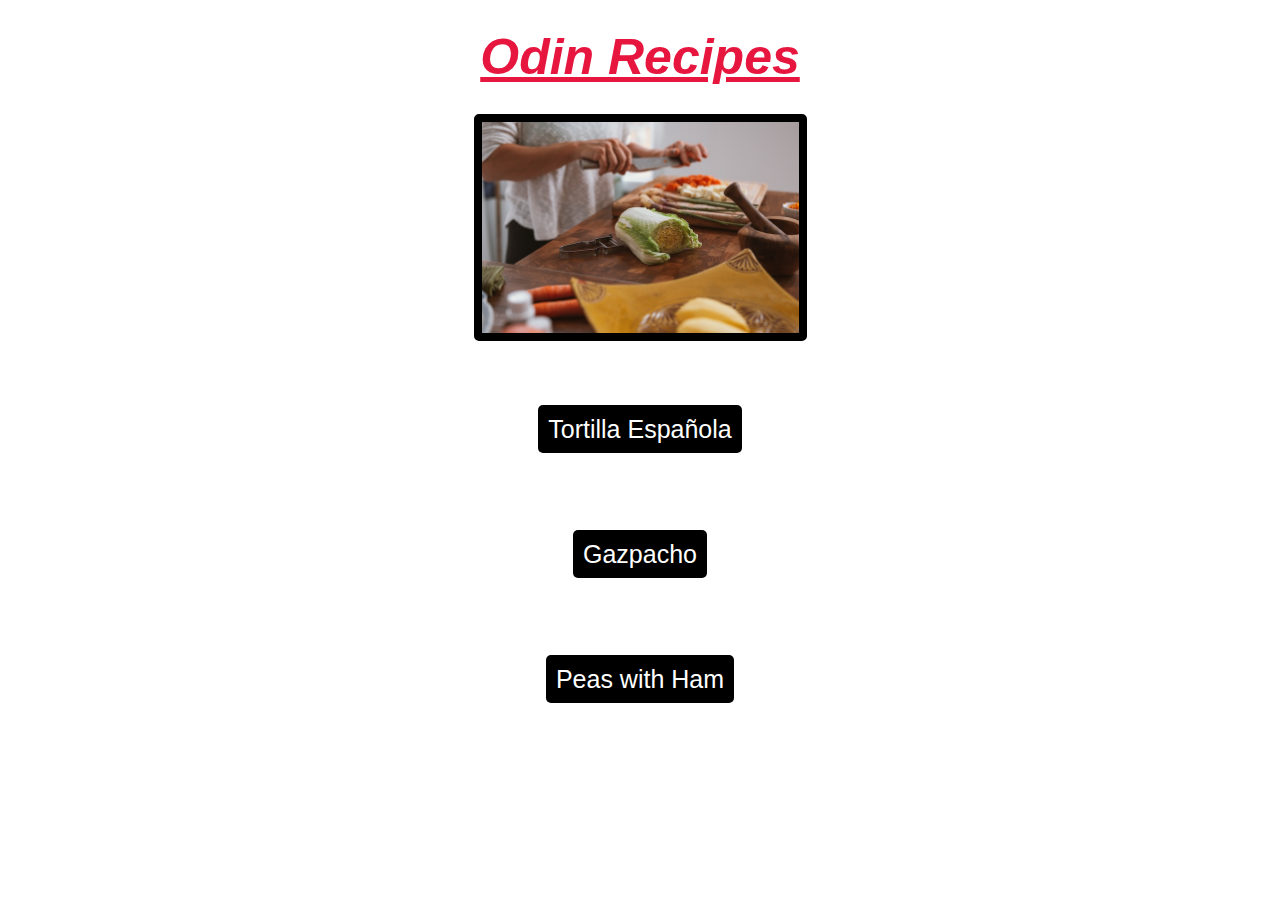
<file: index.html>
<!DOCTYPE html>
<html lang="en">

<head>
    <meta charset="UTF-8">
    <meta name="viewport" content="width=device-width, initial-scale=1.0">
    <title>Odin Recipes</title>
    <link rel="stylesheet" href="./styles/styles.css">
</head>

<body>
    <h1 id="main-title">Odin Recipes</h1>
    <img src="./images/Cooking.jpg" alt="Person Cooking Image" width="620" height="349">
    <ul>
        <li><a href="./recipes/tortilla-espanola.html">Tortilla Española</a></li>
        <li><a href="./recipes/gazpacho.html">Gazpacho</a></li>
        <li><a href="./recipes/guisantes.html">Peas with Ham</a></li>
    </ul>
</body>

</html>
</file>
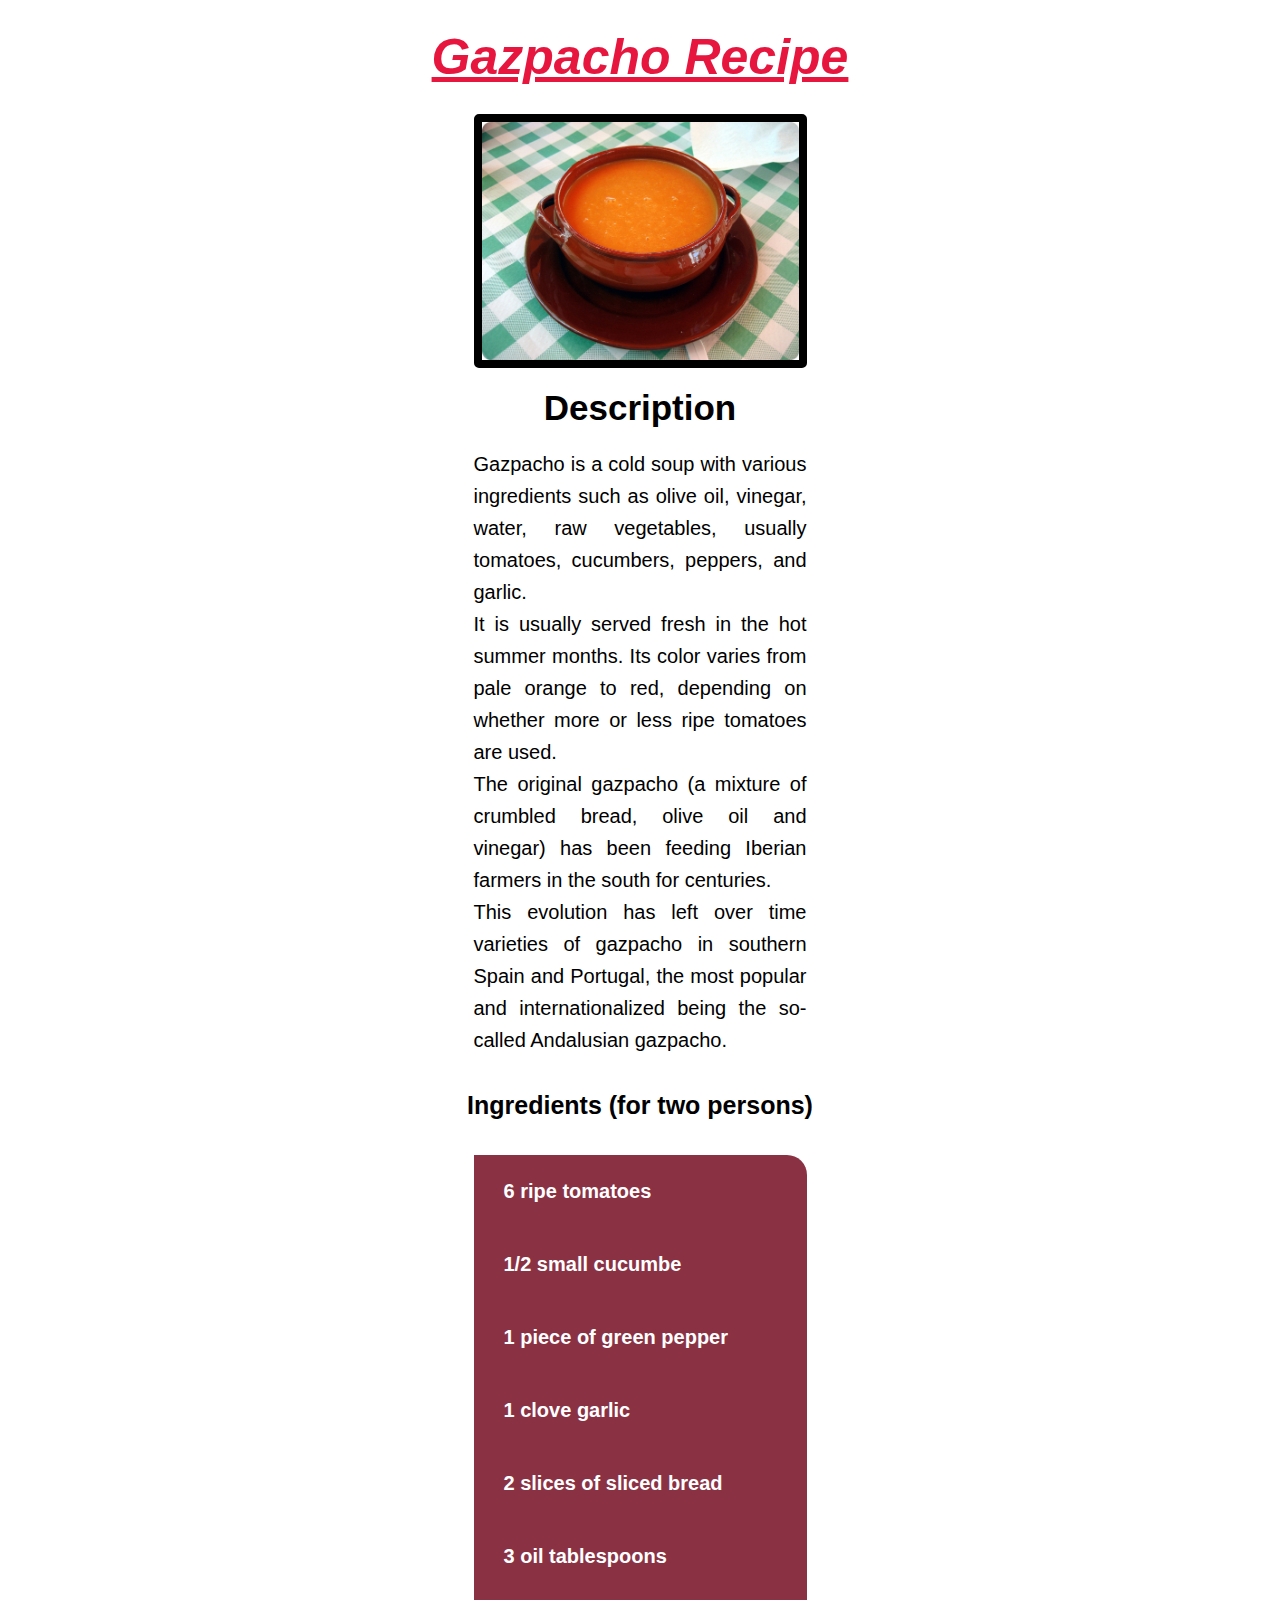
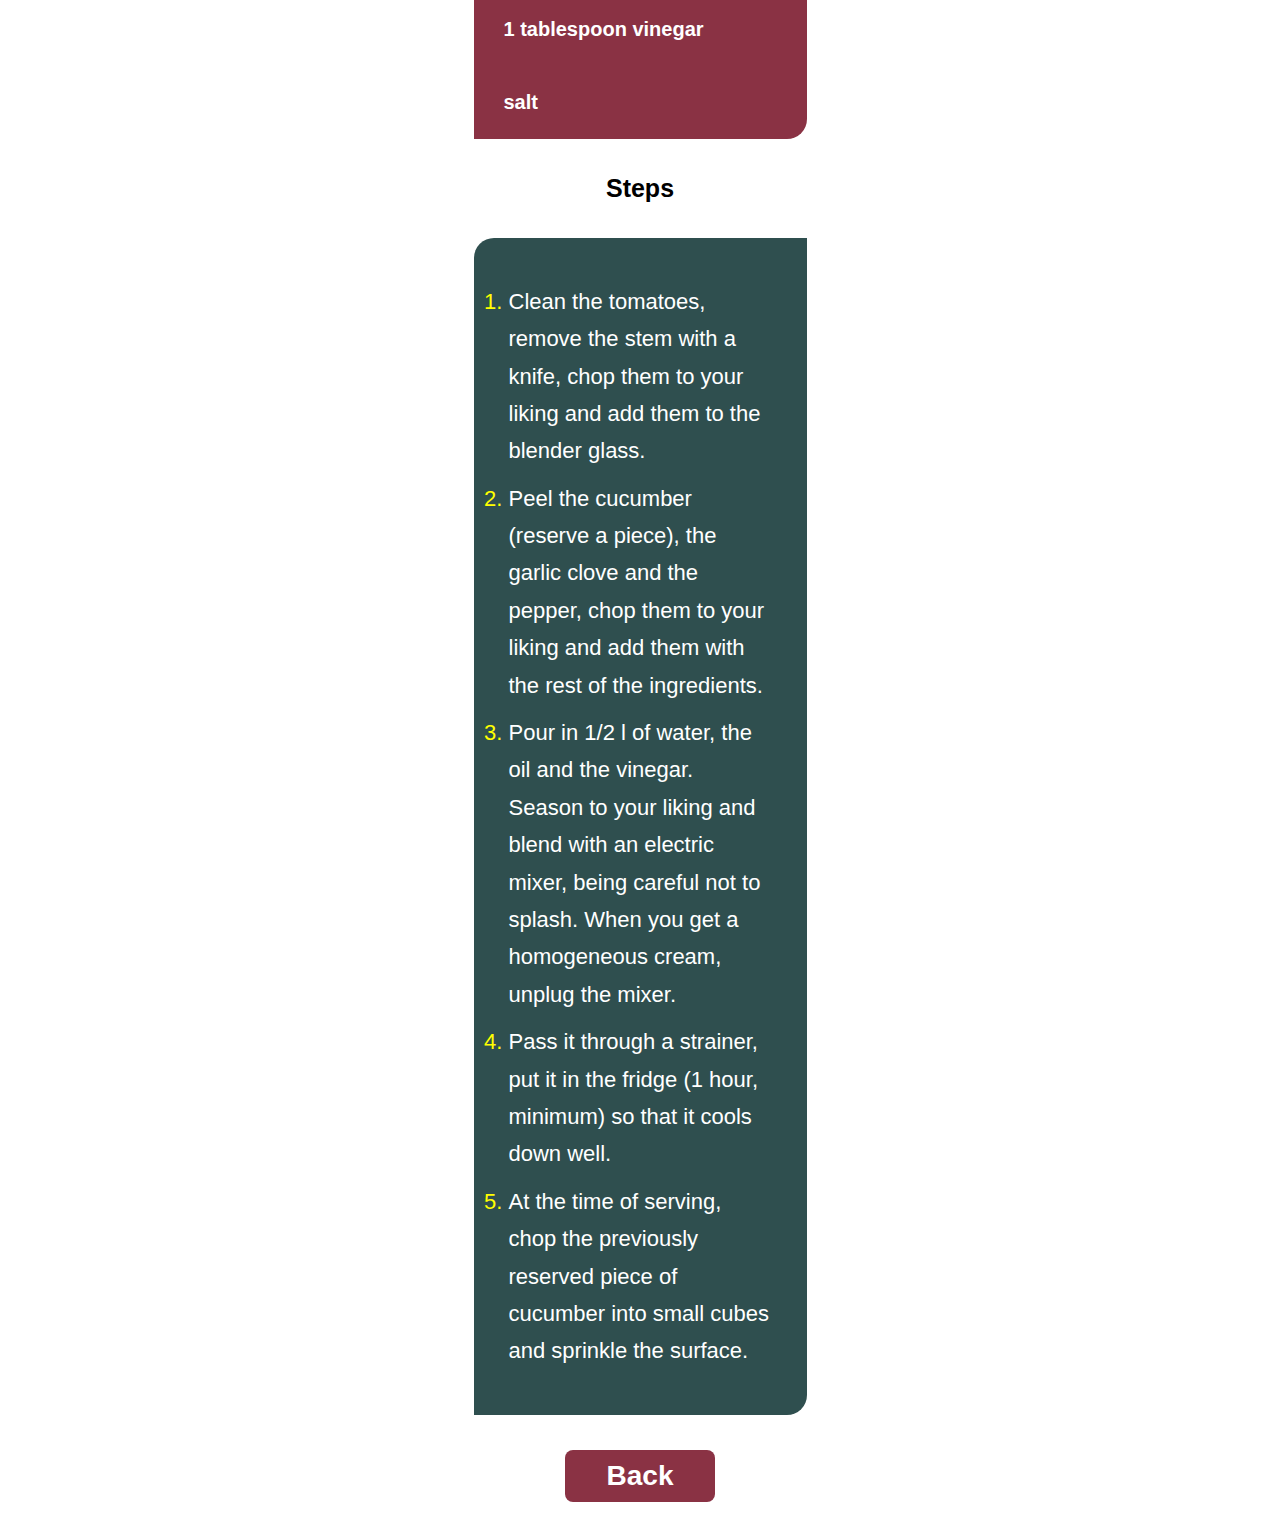
<file: recipes/gazpacho.html>
<!DOCTYPE html>
<html lang="en">

<head>
    <meta charset="UTF-8">
    <meta name="viewport" content="width=device-width, initial-scale=1.0">
    <title>Gazpacho Recipe</title>
    <link rel="stylesheet" href="../styles/styles.css">
    <link rel="stylesheet" href="../styles/recipes.css">
</head>

<body>
    <h1 id="main-title">Gazpacho Recipe</h1>
    <img src="../images/Gazpacho_Cazuela_Barro.jpg" alt="Gazpacho Image" width="620" height="349">
    <h2>Description</h2>
    <p>Gazpacho is a cold soup with various ingredients such as olive oil,
        vinegar, water, raw vegetables, usually tomatoes, cucumbers, peppers, and garlic.</p>
    <p>It is usually served fresh in the hot summer months. Its color varies from pale orange to red,
        depending on whether more or less ripe tomatoes are used.</p>
    <p>The original gazpacho (a mixture of crumbled bread, olive oil and vinegar)
        has been feeding Iberian farmers in the south for centuries. </p>
    <p>This evolution has left over time varieties of gazpacho in southern Spain and Portugal,
        the most popular and internationalized being the so-called Andalusian gazpacho.</p>
    <h3>Ingredients (for two persons)</h3>
    <ul class="ingredients-list">
        <li>6 ripe tomatoes</li>
        <li>1/2 small cucumbe</li>
        <li>1 piece of green pepper</li>
        <li>1 clove garlic</li>
        <li>2 slices of sliced bread</li>
        <li>3 oil tablespoons</li>
        <li>1 tablespoon vinegar</li>
        <li>salt</li>
    </ul>
    <h3>Steps</h3>
    <ol class="steps-list">
        <li>Clean the tomatoes, remove the stem with a knife, chop them to your liking and add them to the blender
            glass.</li>
        <li>Peel the cucumber (reserve a piece), the garlic clove and the pepper, chop them to your liking and add them
            with the rest of the ingredients.</li>
        <li>Pour in 1/2 l of water, the oil and the vinegar. Season to your liking and blend with an electric mixer,
            being careful not to splash. When you get a homogeneous cream, unplug the mixer.</li>
        <li>Pass it through a strainer, put it in the fridge (1 hour, minimum) so that it cools down well.</li>
        <li>At the time of serving, chop the previously reserved piece of cucumber into small cubes and sprinkle the
            surface.</li>
    </ol>
    <a class="back-button" href="../index.html">Back</a>

</body>

</html>
</file>
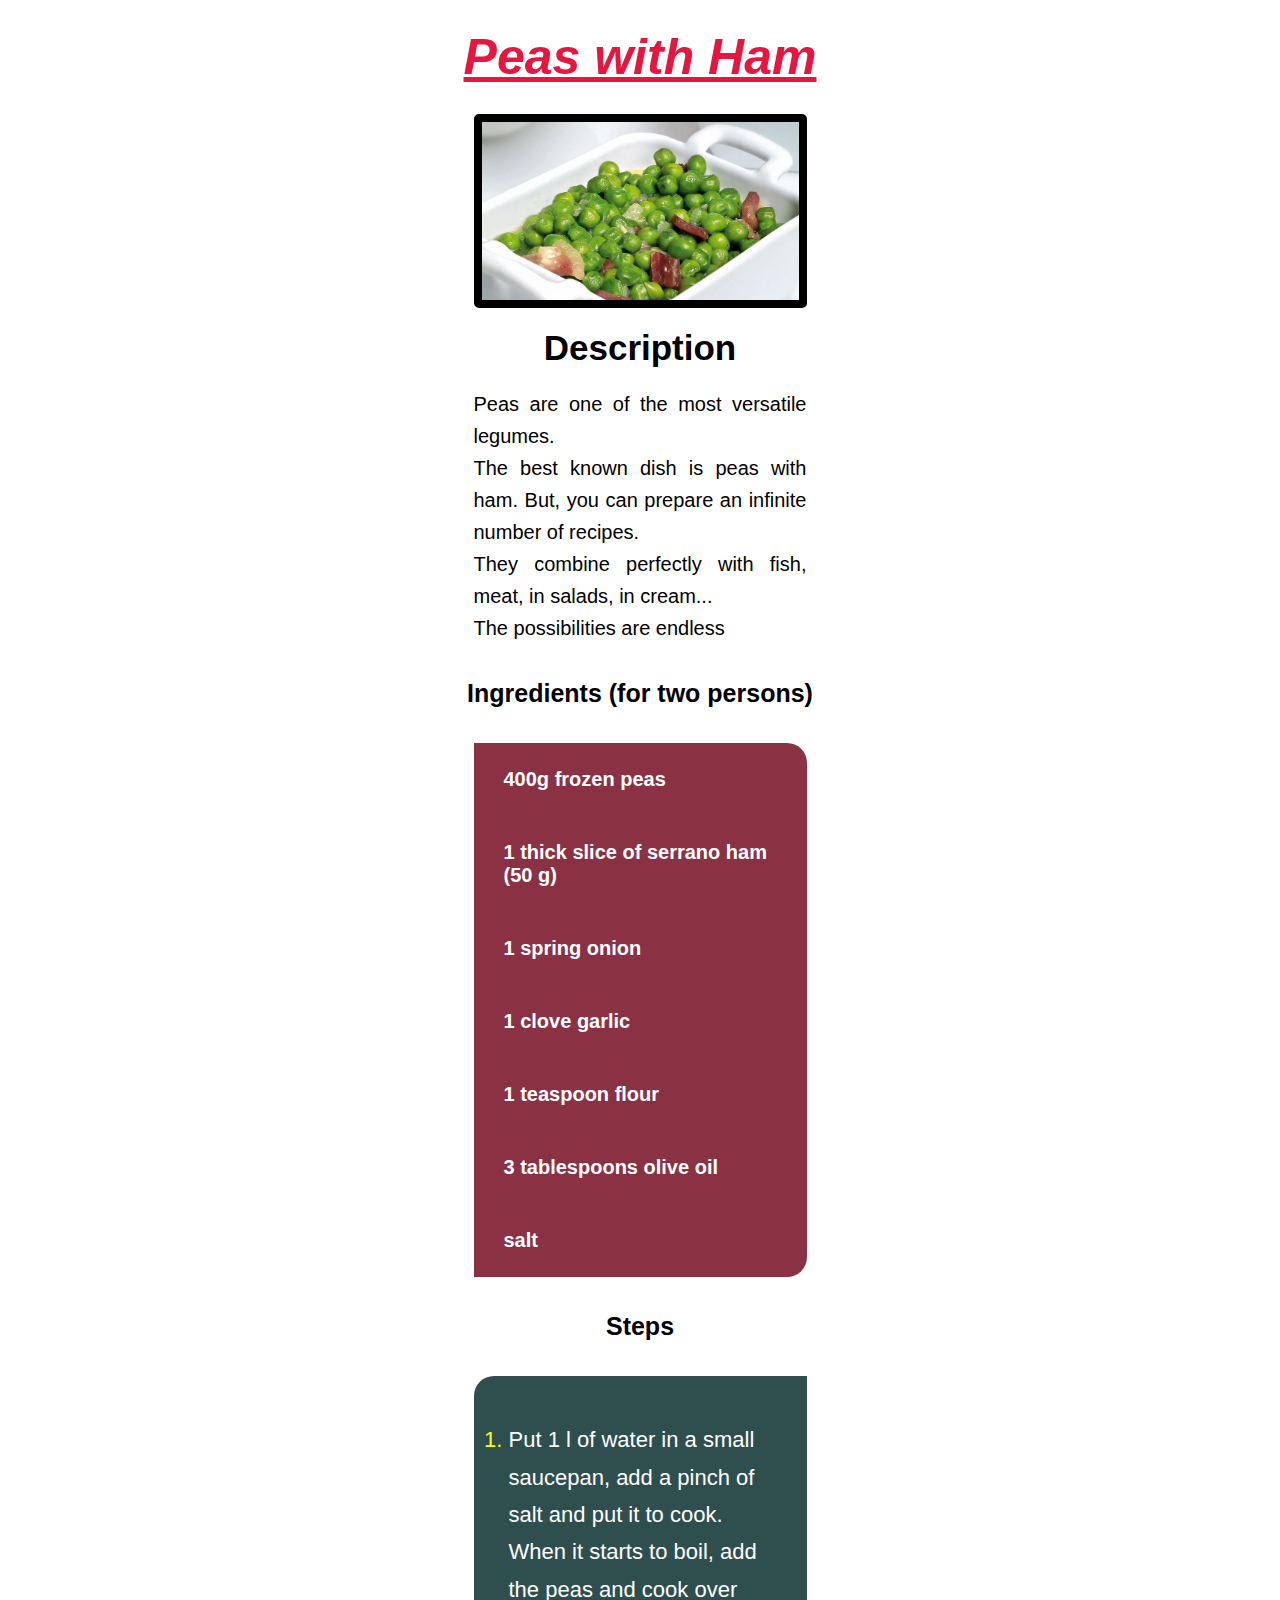
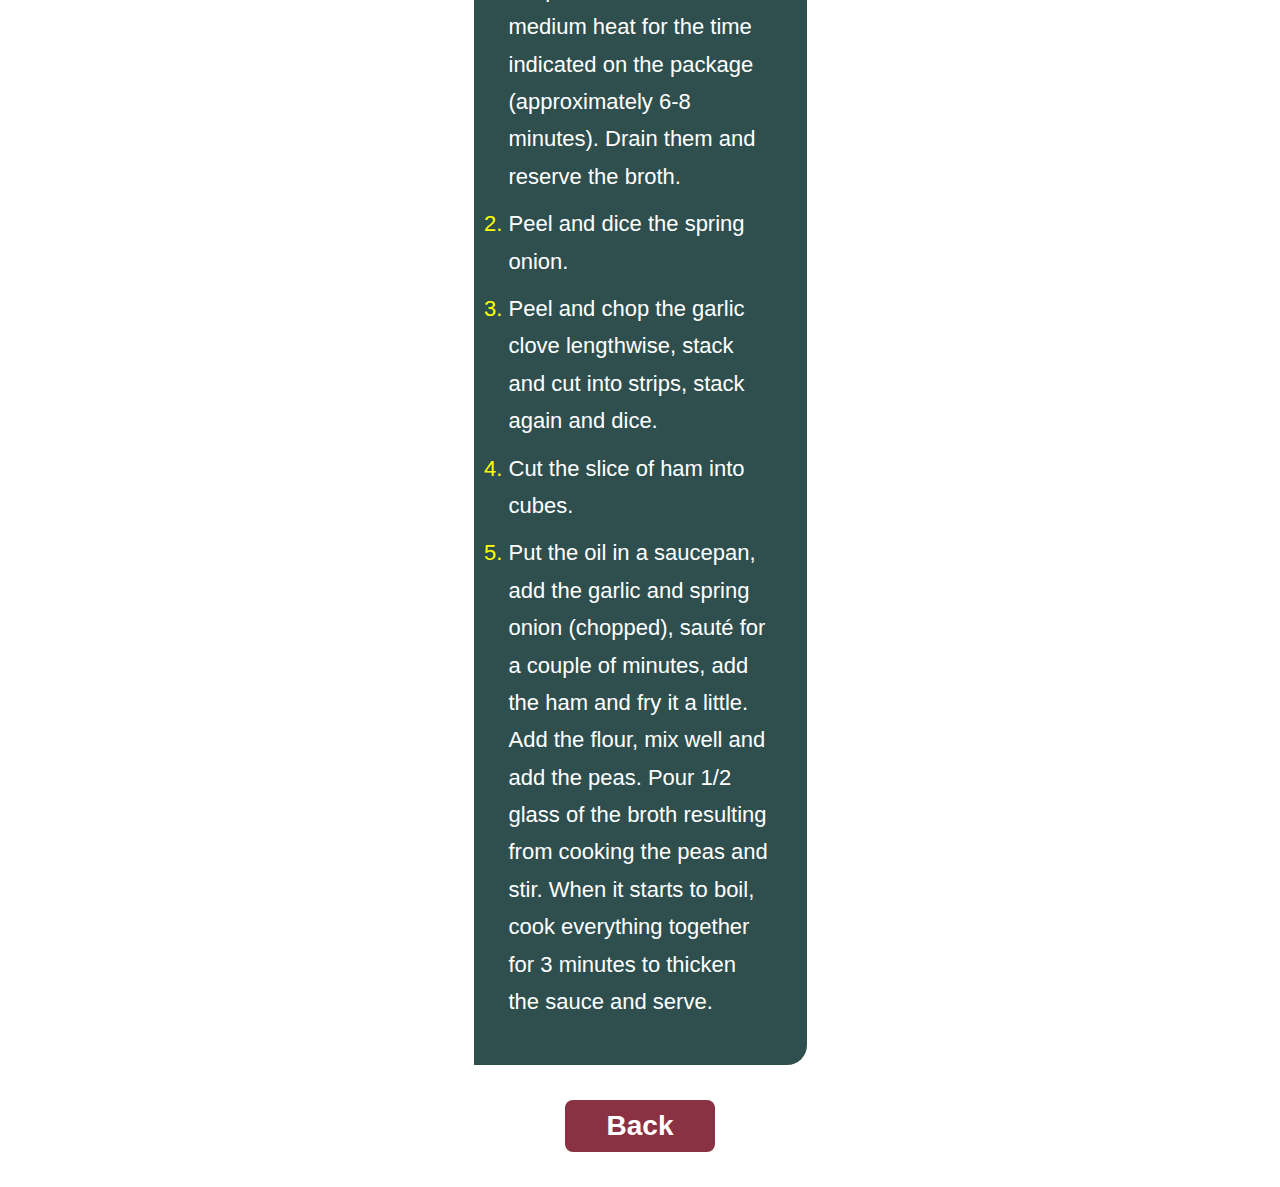
<file: recipes/guisantes.html>
<!DOCTYPE html>
<html lang="en">

<head>
    <meta charset="UTF-8">
    <meta name="viewport" content="width=device-width, initial-scale=1.0">
    <title>Peas with ham Recipe</title>
    <link rel="stylesheet" href="../styles/styles.css">
    <link rel="stylesheet" href="../styles/recipes.css">
</head>

<body>
    <h1 id="main-title">Peas with Ham</h1>
    <img src="../images/guisantes.jpg" alt="Peas whit Ham Image" width="620" height="349">
    <h2>Description</h2>
    <p>Peas are one of the most versatile legumes.</p>
    <p>The best known dish is peas with ham. But, you can prepare an infinite number of recipes.</p>
    <p>They combine perfectly with fish, meat, in salads, in cream...</p>
    <p>The possibilities are endless</p>
    <h3>Ingredients (for two persons)</h3>
    <ul class="ingredients-list">
        <li>400g frozen peas</li>
        <li>1 thick slice of serrano ham (50 g)</li>
        <li>1 spring onion</li>
        <li>1 clove garlic</li>
        <li>1 teaspoon flour</li>
        <li>3 tablespoons olive oil</li>
        <li>salt</li>
    </ul>
    <h3>Steps</h3>
    <ol class="steps-list">
        <li>Put 1 l of water in a small saucepan, add a pinch of salt and put it to cook. When it starts to boil, add
            the peas and cook over medium heat for the time indicated on the package (approximately 6-8 minutes). Drain
            them and reserve the broth.</li>
        <li>Peel and dice the spring onion.</li>
        <li>Peel and chop the garlic clove lengthwise, stack and cut into strips, stack again and dice.</li>
        <li>Cut the slice of ham into cubes.</li>
        <li>Put the oil in a saucepan, add the garlic and spring onion (chopped), sauté for a couple of minutes, add the
            ham and fry it a little. Add the flour, mix well and add the peas. Pour 1/2 glass of the broth resulting
            from cooking the peas and stir. When it starts to boil, cook everything together for 3 minutes to thicken
            the sauce and serve.</li>
    </ol>
    <a class="back-button" href="../index.html">Back</a>

</body>

</html>
</file>
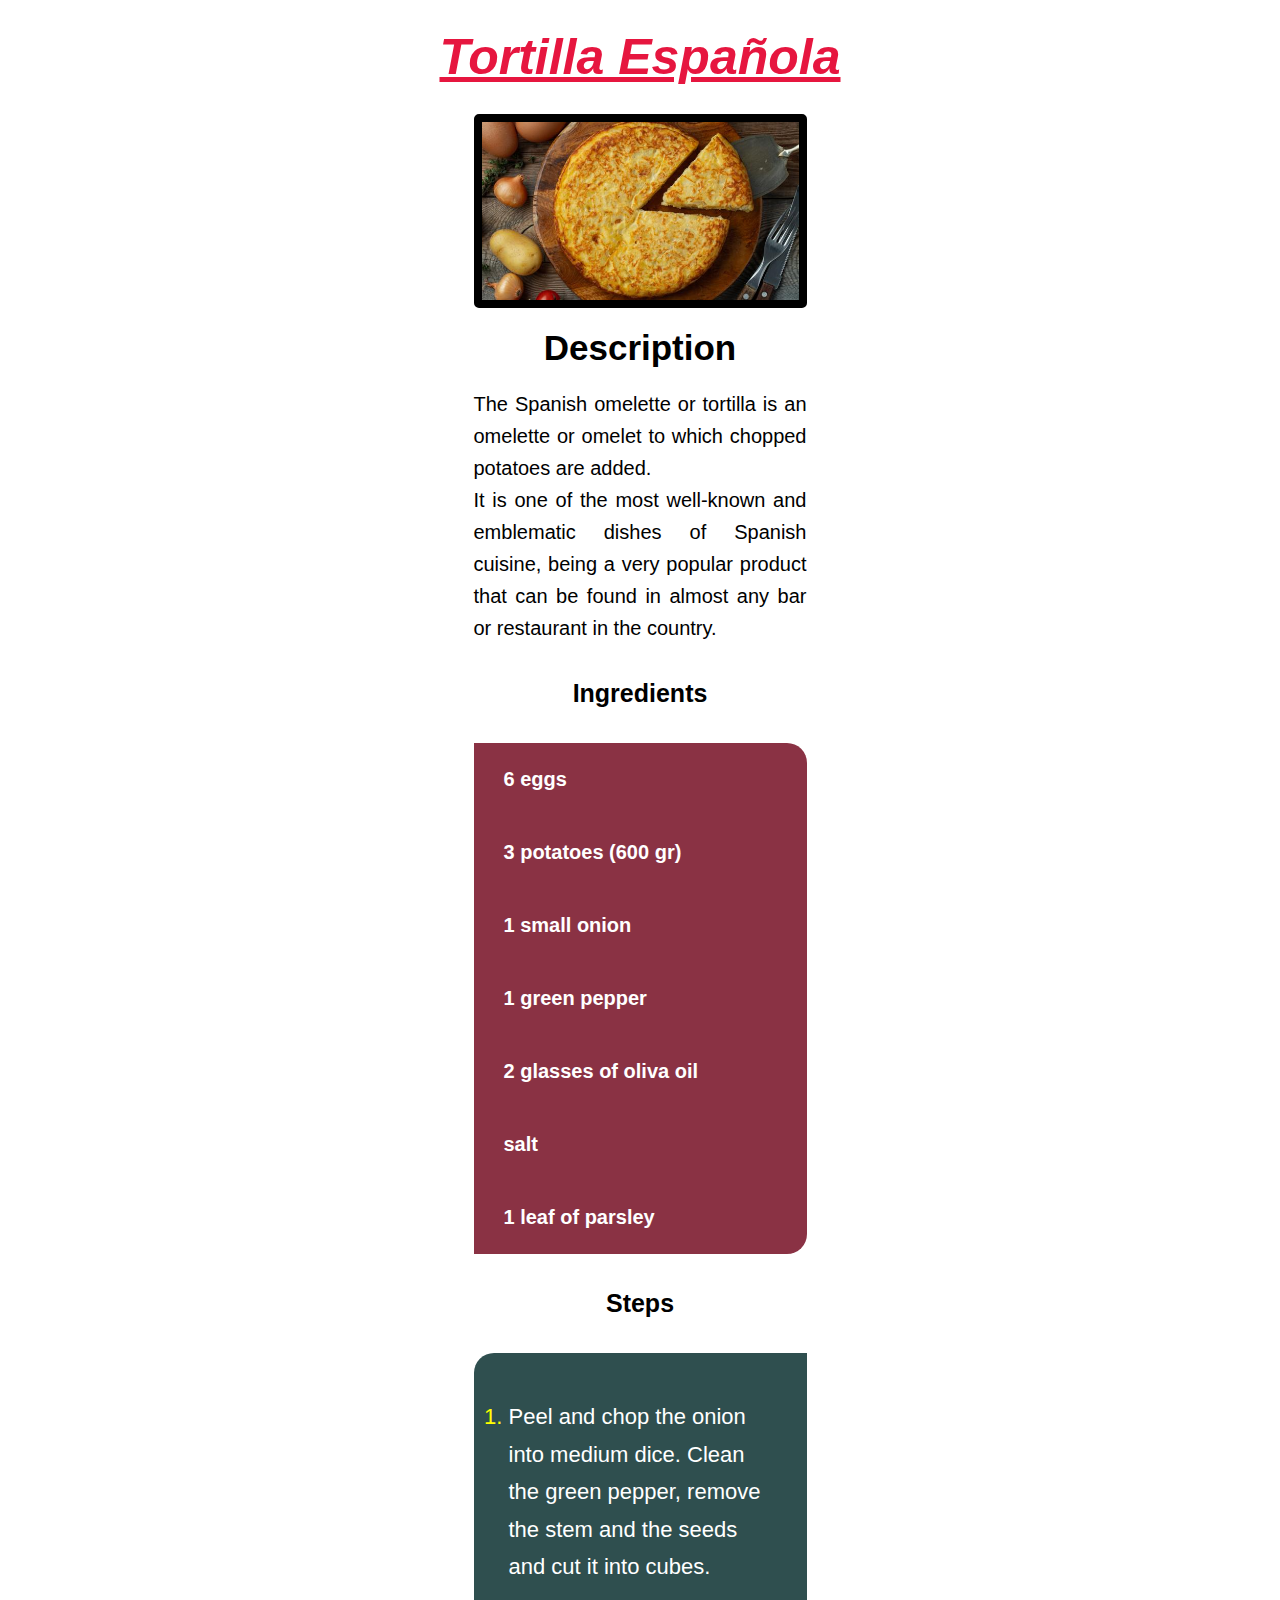
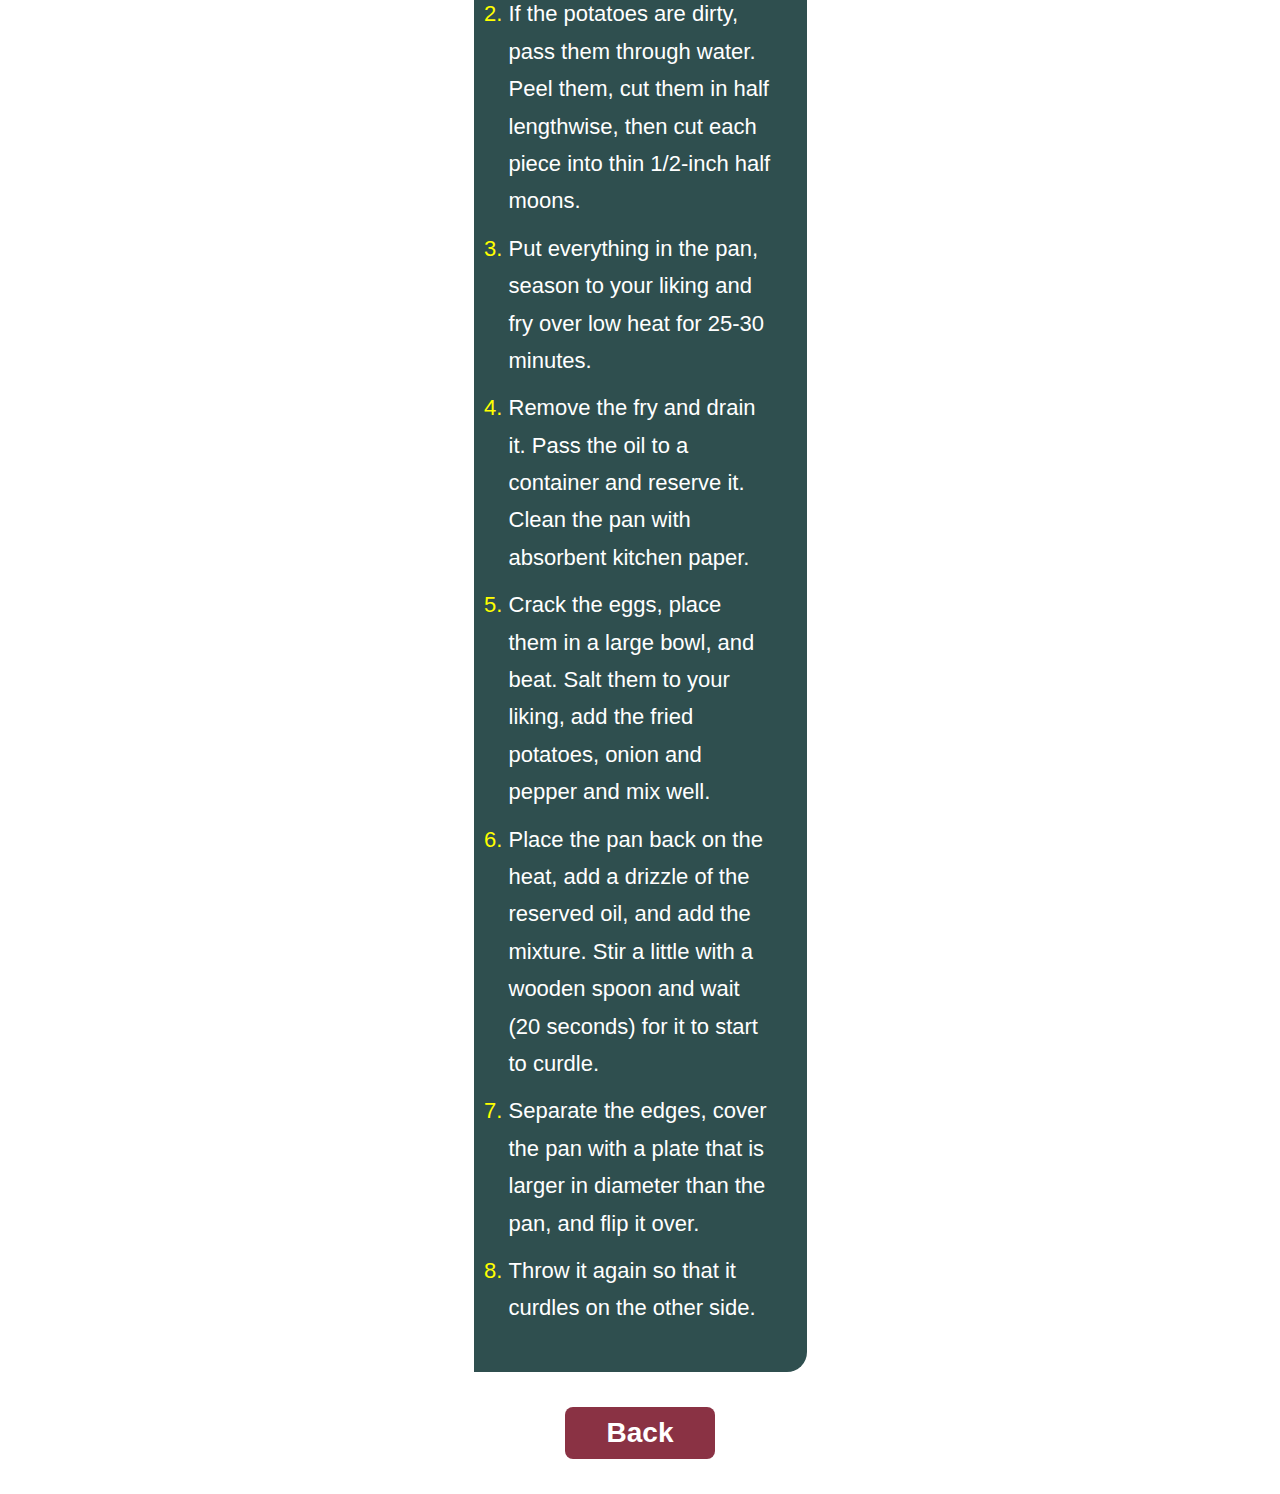
<file: recipes/tortilla-espanola.html>
<!DOCTYPE html>
<html lang="en">
<head>
    <meta charset="UTF-8">
    <meta name="viewport" content="width=device-width, initial-scale=1.0">
    <title>Tortilla Española Recipe</title>
    <link rel="stylesheet" href="../styles/styles.css">
    <link rel="stylesheet" href="../styles/recipes.css">
</head>
<body>
    <h1 id="main-title">Tortilla Española</h1>
    <img src="../images/tortilla-patatas.jpeg" alt="Tortilla Española image" width="620" height="349">
    <h2>Description</h2>
    <p>The Spanish omelette or tortilla is an omelette or omelet to which chopped potatoes are added.</p>
    <p>It is one of the most well-known and emblematic dishes of Spanish cuisine, being a very popular 
    product that can be found in almost any bar or restaurant in the country.​</p>
    <h3>Ingredients</h3>
    <ul class="ingredients-list">
        <li>6 eggs</li>
        <li>3 potatoes (600 gr)</li>
        <li>1 small onion</li>
        <li>1 green pepper</li>
        <li>2 glasses of oliva oil</li>
        <li>salt</li>
        <li>1 leaf of parsley</li>
    </ul>
    <h3>Steps</h3>
    <ol class="steps-list">
        <li>Peel and chop the onion into medium dice. Clean the green pepper, remove the stem and the seeds and cut it into cubes.
        </li>
        <li>If the potatoes are dirty, pass them through water. Peel them, cut them in half lengthwise, then cut each piece into thin 1/2-inch half moons.
        </li>
        <li>Put everything in the pan, season to your liking and fry over low heat for 25-30 minutes.
        </li>
        <li>Remove the fry and drain it. Pass the oil to a container and reserve it. Clean the pan with absorbent kitchen paper.
        </li>
        <li>Crack the eggs, place them in a large bowl, and beat. Salt them to your liking, add the fried potatoes, onion and pepper and mix well.
        </li>
        <li>Place the pan back on the heat, add a drizzle of the reserved oil, and add the mixture. Stir a little with a wooden spoon and wait (20 seconds) for it to start to curdle.
        </li>
        <li>Separate the edges, cover the pan with a plate that is larger in diameter than the pan, and flip it over.
        </li>
        <li>Throw it again so that it curdles on the other side.
        </li>
    </ol>
    <a class="back-button" href="../index.html">Back</a>
</body>
</html>
</file>
<file: styles/styles.css>
* {
    margin: 0;
    padding: 0;
    box-sizing: border-box;
    /* border: 1px solid red; */
}

body {
    font-family: Arial, Helvetica, sans-serif;
    margin: 15px;
}

#main-title {
    font-size: 50px;
    color: #e6163f;
    text-align: center;
    text-decoration: underline;
    font-style: italic;
    max-width: fit-content;
    margin: 20px auto;
    padding: 8px 11px;
}

img {
    width: 100%;
    height: auto;
    margin: 0 auto;
    display: block;
    border:8px solid black;
}

ul {
   max-width: 408px;
   margin: 30px auto;
   text-align: center;   
}

ul li {
    font-size: 25px;
    margin: 52px auto;
    list-style-type: none;
    height: auto;
    padding: 22px;
    max-width: 333px;
}

img, ul li a {
    max-width: 333px;
}

ul li a { 
    text-decoration: none;
    color: #ffffff;
    background-color: black;
    padding: 10px;
}

ul li a:hover {
    background-color: #e6163f;
    color:white;
}

img, ul li a {
    border-radius: 5px;
}
</file>
<file: styles/recipes.css>
h2 {
    font-size: 35px;
    text-align: center;
    font-weight: 800;
    margin: 20px 0;
}
h3 {
    font-size: 25px;
    text-align: center;
    font-weight: 600;
    margin: 35px 0;
}

p {
    margin: 0 auto;
    text-align: justify;
    font-size: 20px;
    line-height: 1.6;
}

.ingredients-list {
    background: #8a3244;
    margin: 0 auto;
    border-radius: 0px 20px 20px 0px;
}

.ingredients-list  li {
    margin: 0;
    padding: 25px 30px;
    text-align: left;
    font-weight: 700;
    font-size: 20px;
    color:white;
}

p, .ingredients-list, ol, .steps-list {
    max-width: 333px;
}
ol {
    display: block;
    margin: 0 auto;
    padding: 35px;
    background-color: darkslategrey;
    border-radius: 20px 0px ;
}

li::marker {
    color:yellow;
}

.steps-list li {
    margin: 10px auto;
    color: white;
    font-weight: 200;
    line-height: 1.7;
    font-size: 22px;
}

a.back-button {
    display: block;
    width: 150px;
    margin: 35px auto;
    text-align: center;
    font-size: 28px;
    text-decoration: none;
    color: white;
    font-weight: bold;
    background-color: #8a3244;
    border-radius: 8px;
    padding: 10px;
}

a.back-button:hover {
    color:white;
    background-color: black;
}
</file>
